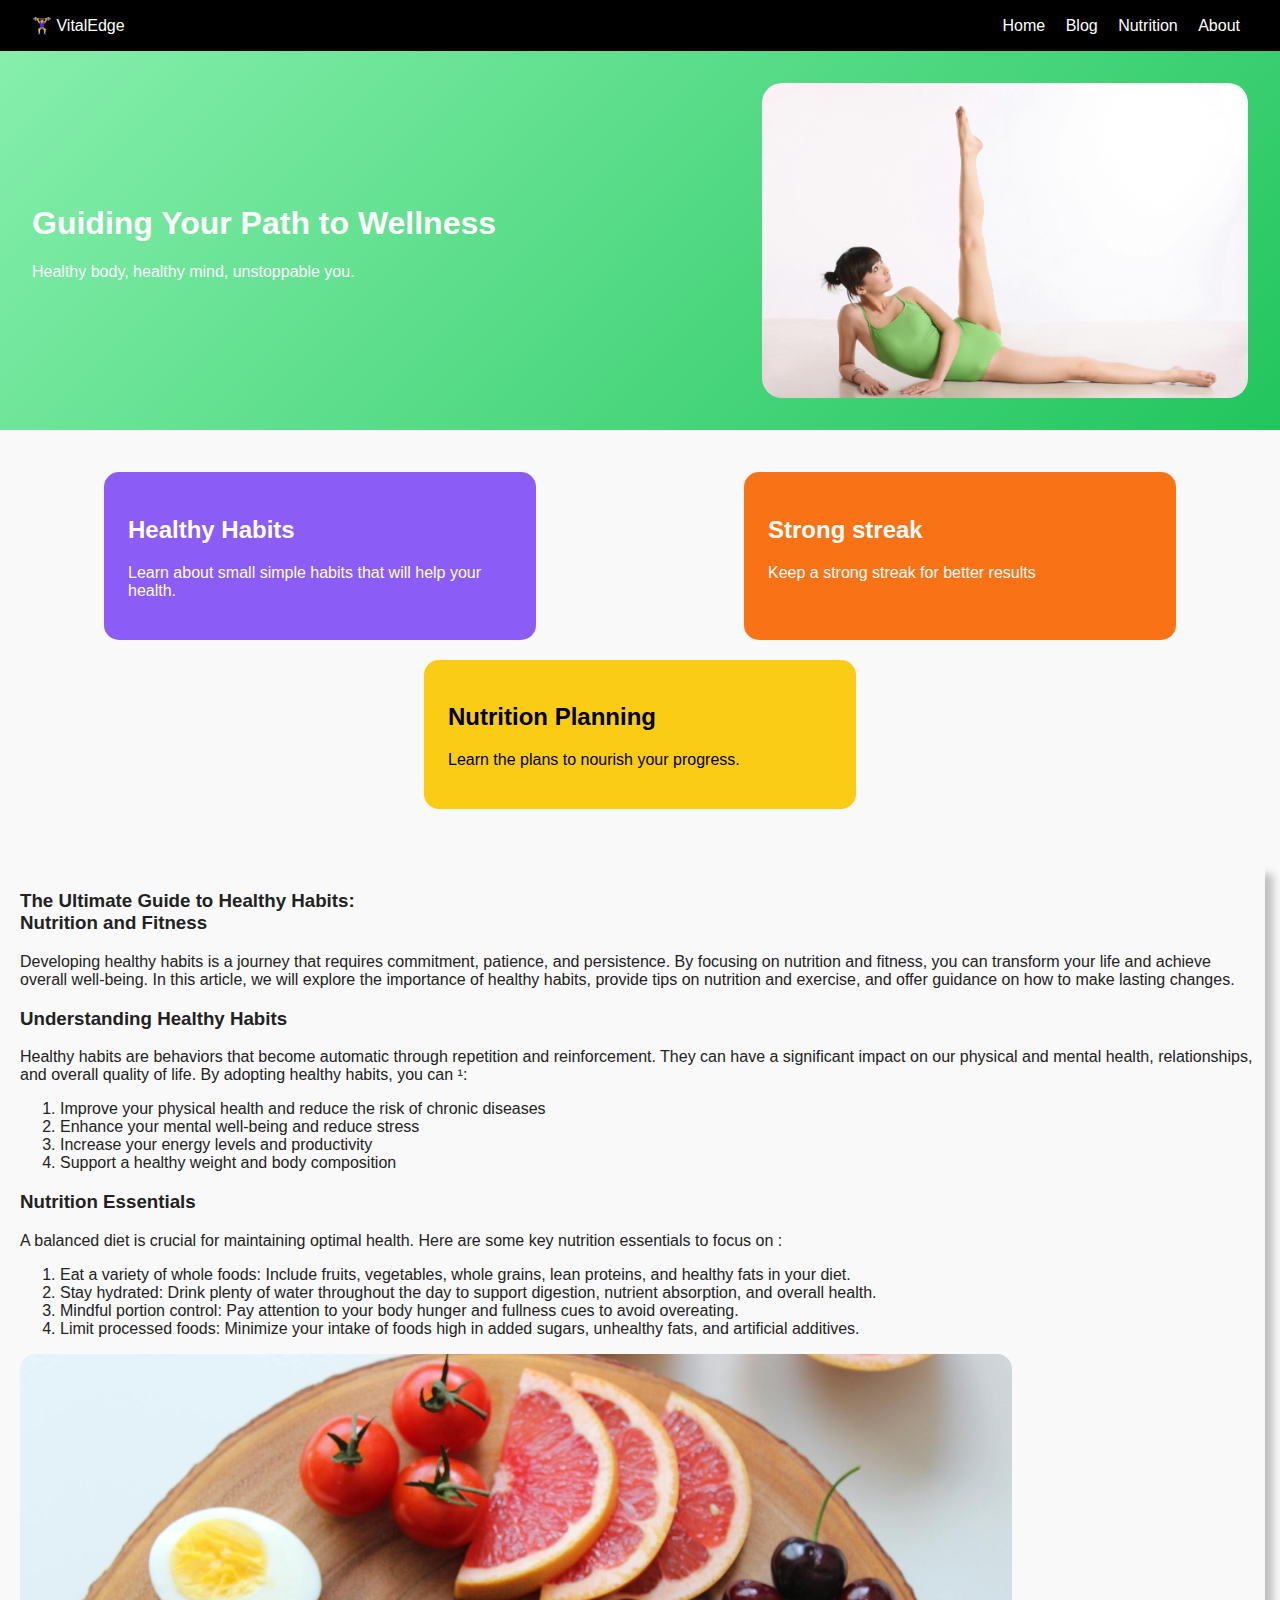
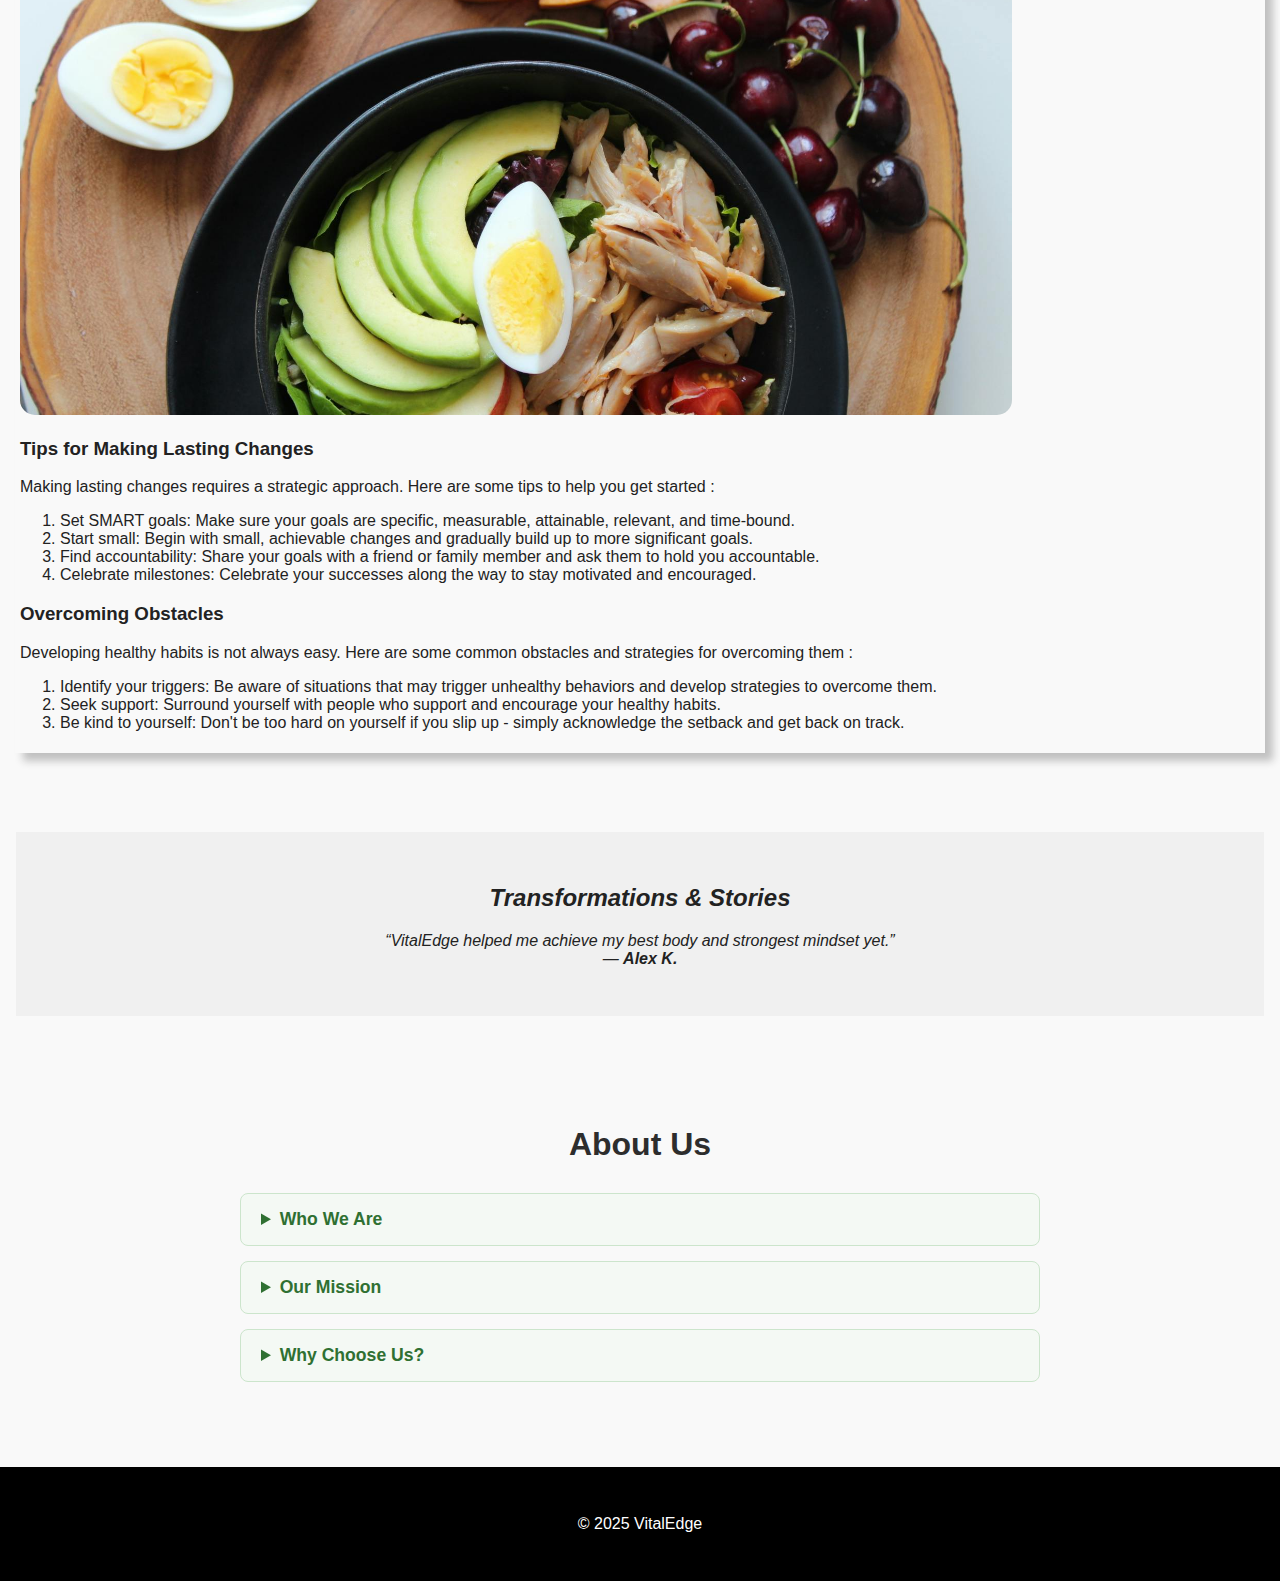
<file: index.html>
<!DOCTYPE html>
<html lang="en">
<head>
  <meta charset="UTF-8" />
  <meta name="viewport" content="width=device-width, initial-scale=1.0"/>
  <title>VitalEdge - Health, Fitness & Nutrition</title>
  <link rel="stylesheet" href="style.css" />
								<script async src="https://pagead2.googlesyndication.com/pagead/js/adsbygoogle.js?client=ca-pub-7045404926549359"
     crossorigin="anonymous"></script>	
</head>
<body>
  <header>
    <div class="logo">🏋️‍♀️ VitalEdge</div>
    <nav>
      <a href="#">Home</a>
      <a href="#content">Blog</a>
      <a href="#nutrition">Nutrition</a>
      <a href="#about">About</a>
    </nav>
  </header>

  <section class="hero">
    <div class="hero-text">
      <h1>Guiding Your Path to Wellness</h1>
      <p>Healthy body, healthy mind, unstoppable you.</p>
    </div>
    <img src="pexels-pixabay-327253.jpg" alt="fitness woman"/>
  </section>

  <section class="programs">
    <div class="card purple">
      <h2>Healthy Habits</h2>
      <p>Learn about small simple habits that will help your health.</p>
    </div>
    <div class="card orange">
      <h2>Strong streak</h2>
      <p>Keep a strong streak for better results</p>
    </div>
    <div class="card yellow">
      <h2>Nutrition Planning</h2>
      <p>Learn the plans to nourish your progress.</p>
    </div>
  </section>

       
        
<!-- Display ad -->
<ins class="adsbygoogle"
     style="display:block"
     data-ad-client="ca-pub-7045404926549359"
     data-ad-slot="7723939120"
     data-ad-format="auto"
     data-full-width-responsive="true"></ins>
<script>
     (adsbygoogle = window.adsbygoogle || []).push({});
</script>   


										
										<section class="content-container">
																				<div class="content" id="content">
																														<h3>The Ultimate Guide to Healthy Habits: <br>Nutrition and Fitness</h3>
																														<p>Developing healthy habits is a journey that requires commitment, patience, and persistence. By focusing on nutrition and fitness, you can transform your life and achieve overall well-being. In this article, we will explore the importance of healthy habits, provide tips on nutrition and exercise, and offer guidance on how to make lasting changes.</p>
																														
																														<h3>Understanding Healthy Habits</h3>
																														<p>Healthy habits are behaviors that become automatic through repetition and reinforcement. They can have a significant impact on our physical and mental health, relationships, and overall quality of life. By adopting healthy habits, you can ¹:</p>
																														<ol>
																																								<li>Improve your physical health and reduce the risk of chronic diseases</li>
																																								<li>Enhance your mental well-being and reduce stress</li>
																																								<li>Increase your energy levels and productivity</li>
																																								<li>Support a healthy weight and body composition	</li>
																														</ol>
																														
																														<h3 id="nutrition">Nutrition Essentials</h3>
																														<p>A balanced diet is crucial for maintaining optimal health. Here are some key nutrition essentials to focus on :</p>
																														<ol>
																																								<li>Eat a variety of whole foods: Include fruits, vegetables, whole grains, lean proteins, and healthy fats in your diet.</li>
																																								<li>Stay hydrated: Drink plenty of water throughout the day to support digestion, nutrient absorption, and overall health.</li>
																																								<li>Mindful portion control: Pay attention to your body hunger and fullness cues to avoid overeating.</li>
																																								<li>Limit processed foods: Minimize your intake of foods high in added sugars, unhealthy fats, and artificial additives.</li>
																														</ol>
	
																														<img src="pexels-janetrangdoan-793759.jpg" alt="Healthy foods">
																														
																														<h3>Tips for Making Lasting Changes</h3>
																														<p>Making lasting changes requires a strategic approach. Here are some tips to help you get started :</p>
																														
																														<ol>
																																								<li>Set SMART goals: Make sure your goals are specific, measurable, attainable, relevant, and time-bound.</li>
																																								<li>Start small: Begin with small, achievable changes and gradually build up to more significant goals.</li>
																																								<li>Find accountability: Share your goals with a friend or family member and ask them to hold you accountable.</li>
																																								<li>Celebrate milestones: Celebrate your successes along the way to stay motivated and encouraged.</li>
																														</ol>
																														
																														<h3>Overcoming Obstacles</h3>
																														<p>Developing healthy habits is not always easy. Here are some common obstacles and strategies for overcoming them :</p>
																														<ol>
																																								<li>Identify your triggers: Be aware of situations that may trigger unhealthy behaviors and develop strategies to overcome them.</li>
																																								<li>Seek support: Surround yourself with people who support and encourage your healthy habits.</li>
																																								<li>Be kind to yourself: Don't be too hard on yourself if you slip up - simply acknowledge the setback and get back on track.</li>
																														</ol>
																				</div>
										</section>
										
										
										
										
										
										
										

  <section class="testimonial">
    <h2>Transformations & Stories</h2>
    <blockquote>
      “VitalEdge helped me achieve my best body and strongest mindset yet.”<br>
      — <strong>Alex K.</strong>
    </blockquote>
  </section>
																																																		
																																																		
																<section id="about">
  <h2>About Us</h2>
  <details>
    <summary>Who We Are</summary>
    <p>We are a team of fitness and nutrition experts dedicated to helping people transform their lives through smart training and sustainable healthy living. Our mission is to empower individuals with the knowledge, tools, and motivation they need to achieve optimal well-being.</p>
  </details>

  <details>
    <summary>Our Mission</summary>
    <p>To create a trusted resource that combines science-backed fitness strategies and nutrition tips with practical, everyday solutions for all levels—from beginners to athletes.</p>
  </details>

  <details>
    <summary>Why Choose Us?</summary>
    <p>We believe in holistic progress. Our content is crafted by certified professionals and enthusiasts who care deeply about your physical and mental health journey. Join us and take confident steps toward a fitter, stronger, healthier you.</p>
  </details>
</section>																																	

  <footer>
    <p>&copy; 2025 VitalEdge</p>
  </footer>
																																																		
							<script src="script.js"></script>																																											
</body>
</html>
</file>
<file: style.css>
body {
  margin: 0;
  font-family: "Segoe UI", sans-serif;
  background: #f9f9f9;
  color: #222;
}

header {
  display: flex;
  justify-content: space-between;
  align-items: center;
  background: #000;
  color: #fff;
  padding: 1em 2em;
}

header a {
  color: #fff;
  margin: 0 0.5em;
  text-decoration: none;
}

.hero {
  display: flex;
  justify-content: space-between;
  align-items: center;
  background: linear-gradient(135deg, #86efac, #22c55e);
  color: #fff;
  padding: 2em;
  flex-wrap: wrap;
}

.hero-text {
  max-width: 50%;
}

.hero button {
  background: #fff;
  color: #22c55e;
  border: none;
  padding: 0.7em 1.5em;
  cursor: pointer;
  border-radius: 5px;
}

.hero img {
  width: 40%;
  border-radius: 20px;
}

.programs {
  display: flex;
  justify-content: space-around;
  margin: 2em 0;
  flex-wrap: wrap;
}

.card {
  width: 30%;
  padding: 1.5em;
  color: #fff;
  border-radius: 15px;
  margin: 10px;
}

.card.purple { background: #8b5cf6; }
.card.orange { background: #f97316; }
.card.yellow { background: #facc15; color:#000; }

.card button {
  background: #fff;
  border: none;
  padding: 0.5em 1em;
  margin-top: 1em;
  cursor: pointer;
  border-radius: 5px;
}

.pricing {
  display: flex;
  justify-content: center;
  gap: 2em;
  margin: 3em 0;
}

.pricing-card {
  background: #e5e7eb;
  padding: 2em;
  border-radius: 10px;
  text-align: center;
  width: 30%;
}

.pricing-card.featured {
  background: #22c55e;
  color: white;
}

.pricing-card button {
  background: #000;
  color: #fff;
  padding: 0.5em 1.2em;
  border: none;
  margin-top: 1em;
}

.testimonial {
  text-align: center;
  margin: 4em 1em;
  font-style: italic;
  background: #f0f0f0;
  padding: 2em;
}

footer {
  background: #000;
  color: #fff;
  text-align: center;
  padding: 2em;
}

footer form {
  margin-top: 1em;
}

footer input {
  padding: 0.5em;
  margin-right: 0.5em;
  border: none;
  border-radius: 5px;
}

footer button {
  background: #22c55e;
  color: #fff;
  border: none;
  padding: 0.5em 1.2em;
  cursor: pointer;
  border-radius: 5px;
}

.content {
  padding: 5px;
  margin: 15px;
  box-shadow: 8px 8px 8px silver;
}

.content-container {
  width: 100%;
  height: auto;
  display: flex;
  justify-content: center;
}

.content img {
  width: 80%;
  border-radius: 15px;
}





#about {
  max-width: 800px;
  margin: 50px auto;
  padding: 20px;
  font-family: 'Open Sans', sans-serif;
}

#about h2 {
  text-align: center;
  font-size: 2em;
  color: #2d2d2d;
  margin-bottom: 30px;
}

details {
  background: #f4f9f4;
  border: 1px solid #cce5cc;
  border-radius: 8px;
  margin-bottom: 15px;
  padding: 15px 20px;
  transition: all 0.3s ease;
}

summary {
  font-weight: bold;
  font-size: 1.1em;
  cursor: pointer;
  color: #2f7032;
}

details[open] {
  background-color: #eaffea;
  border-color: #a8d5a8;
}

details p {
  margin-top: 10px;
  line-height: 1.6;
  color: #444;
}
</file>
